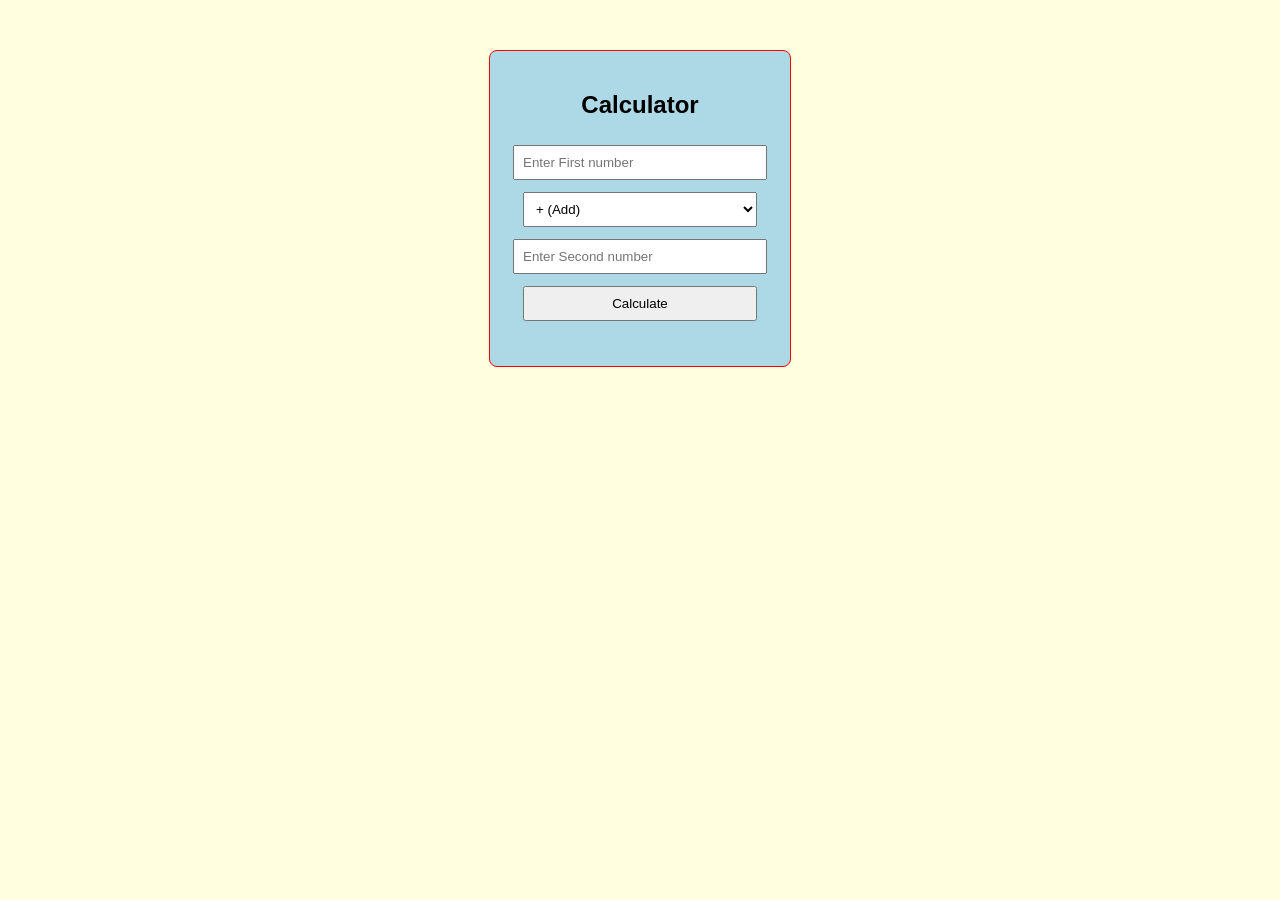
<file: l1.html>
<!DOCTYPE html>
<html>
<head>
  <title>Simple Calculator</title>
  <style>
    body
    {
      font-family: Arial;
      background-color:lightyellow;
    }

    #calculatorBox
    {
      width: 260px;
      margin: 50px auto;
      padding: 20px;
      background-color:lightblue;
      border: 1px solid red;
      border-radius: 8px;
      text-align: center;
    }

    input, select, button
    {
      width: 90%;
      padding: 8px;
      margin: 6px 0;
    }
  </style>
</head>
<body>
  <div id="calculatorBox">
    <h2>Calculator</h2>

    <input type="number" id="firstNumber" placeholder="Enter First number">

    <select id="operator">
      <option value="+">+ (Add)</option>
      <option value="-">- (Subtract)</option>
      <option value="*">* (Multiply)</option>
      <option value="/">/ (Divide)</option>
    </select>

    <input type="number" id="secondNumber" placeholder="Enter Second number">

    <button onclick="calculate()">Calculate</button>

    <h3 id="resultText"></h3>
  </div>

  <script>
    function calculate()
    {
      // Read the values entered by the user
      var firstNumber = parseFloat(document.getElementById("firstNumber").value);
      var secondNumber = parseFloat(document.getElementById("secondNumber").value);
      var operator = document.getElementById("operator").value;
      var result;

      
      if (isNaN(firstNumber) || isNaN(secondNumber))
      {
        document.getElementById("resultText").innerText = "Please enter both numbers";
        return;
      }

      
      if (operator == "+")
      {
        result = firstNumber + secondNumber;
      }
      else if (operator == "-")
      {
        result = firstNumber - secondNumber;
      }
      else if (operator == "*")
      {
        result = firstNumber * secondNumber;
      }
      else if (operator == "/")
      {
        if (secondNumber == 0)
        {
          document.getElementById("resultText").innerText = "Cannot divide by zero";
          return;
        }
        result = firstNumber / secondNumber;
      }

      
      document.getElementById("resultText").innerText = "Result = " + result;
    }
  </script>
</body>
</html>
</file>
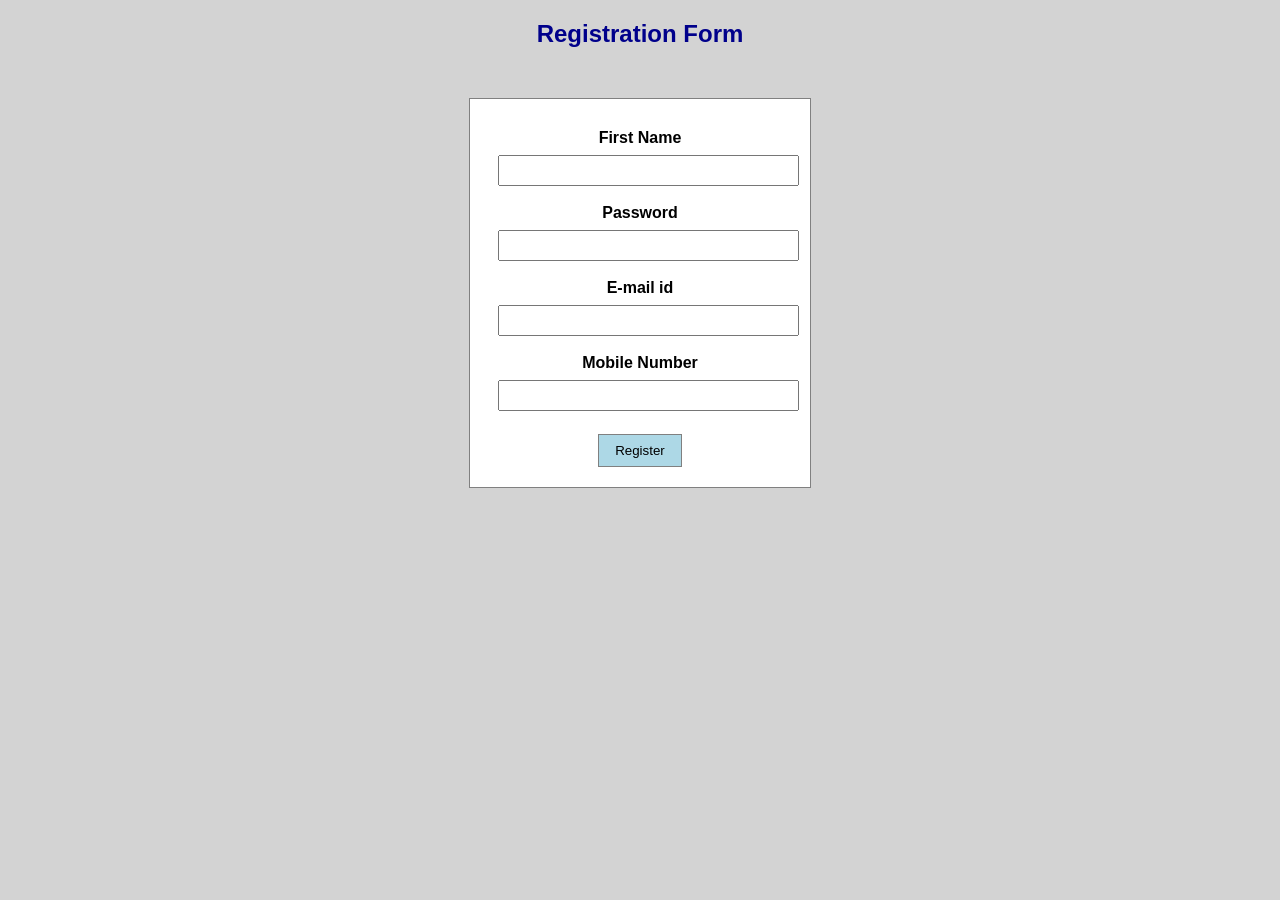
<file: l3.html>
<!DOCTYPE html>
<html>
<head>
  <title>Registration Page</title>

  <!-- External style sheet -->
  <link rel="stylesheet" type="text/css" href="3style.css">

  <!-- Internal style sheet -->
  <style>
    label
    {
      display: block;
      margin-top: 10px;
      font-weight: bold;
    }

    input
    {
      width: 95%;
      padding: 6px;
    }

    button
    {
      margin-top: 15px;
      padding: 8px 16px;
    }
  </style>
</head>
<body>
  <div id="registrationBox">

    <!-- Inline style sheet -->
    <h2 style="text-align: center; color: darkblue;">Registration Form</h2>

    <form onsubmit="return validateForm()">
      <label>First Name</label>
      <input type="text" id="firstName">

      <label>Password</label>
      <input type="password" id="password">

      <label>E-mail id</label>
      <input type="text" id="emailId">

      <label>Mobile Number</label>
      <input type="text" id="mobileNumber">

      <button type="submit">Register</button>
    </form>
  </div>

  <script>
    function validateForm()
    {
      var firstName = document.getElementById("firstName").value;
      var password = document.getElementById("password").value;
      var emailId = document.getElementById("emailId").value;
      var mobileNumber = document.getElementById("mobileNumber").value;

      // Patterns used for checking
      var namePattern = /^[a-zA-Z]{6,}$/;
      var passwordPattern = /^.{6,}$/;
      var emailPattern = /^[a-zA-Z0-9._]+@[a-zA-Z0-9]+\.[a-zA-Z]{2,}$/;
      var mobilePattern = /^[0-9]{10}$/;

      // a) First name: only alphabets and at least 6 characters
      if (namePattern.test(firstName) == false)
      {
        alert("First name must contain only alphabets and at least 6 characters");
        return false;
      }

      // b) Password: at least 6 characters
      if (passwordPattern.test(password) == false)
      {
        alert("Password must be at least 6 characters");
        return false;
      }

      // c) E-mail: must follow name@domain.com
      if (emailPattern.test(emailId) == false)
      {
        alert("Enter a valid e-mail id like name@domain.com");
        return false;
      }

      // d) Mobile number: exactly 10 digits
      if (mobilePattern.test(mobileNumber) == false)
      {
        alert("Mobile number must contain exactly 10 digits");
        return false;
      }

      alert("Registration successful");
      return true;
    }
  </script>
</body>
</html>
</file>
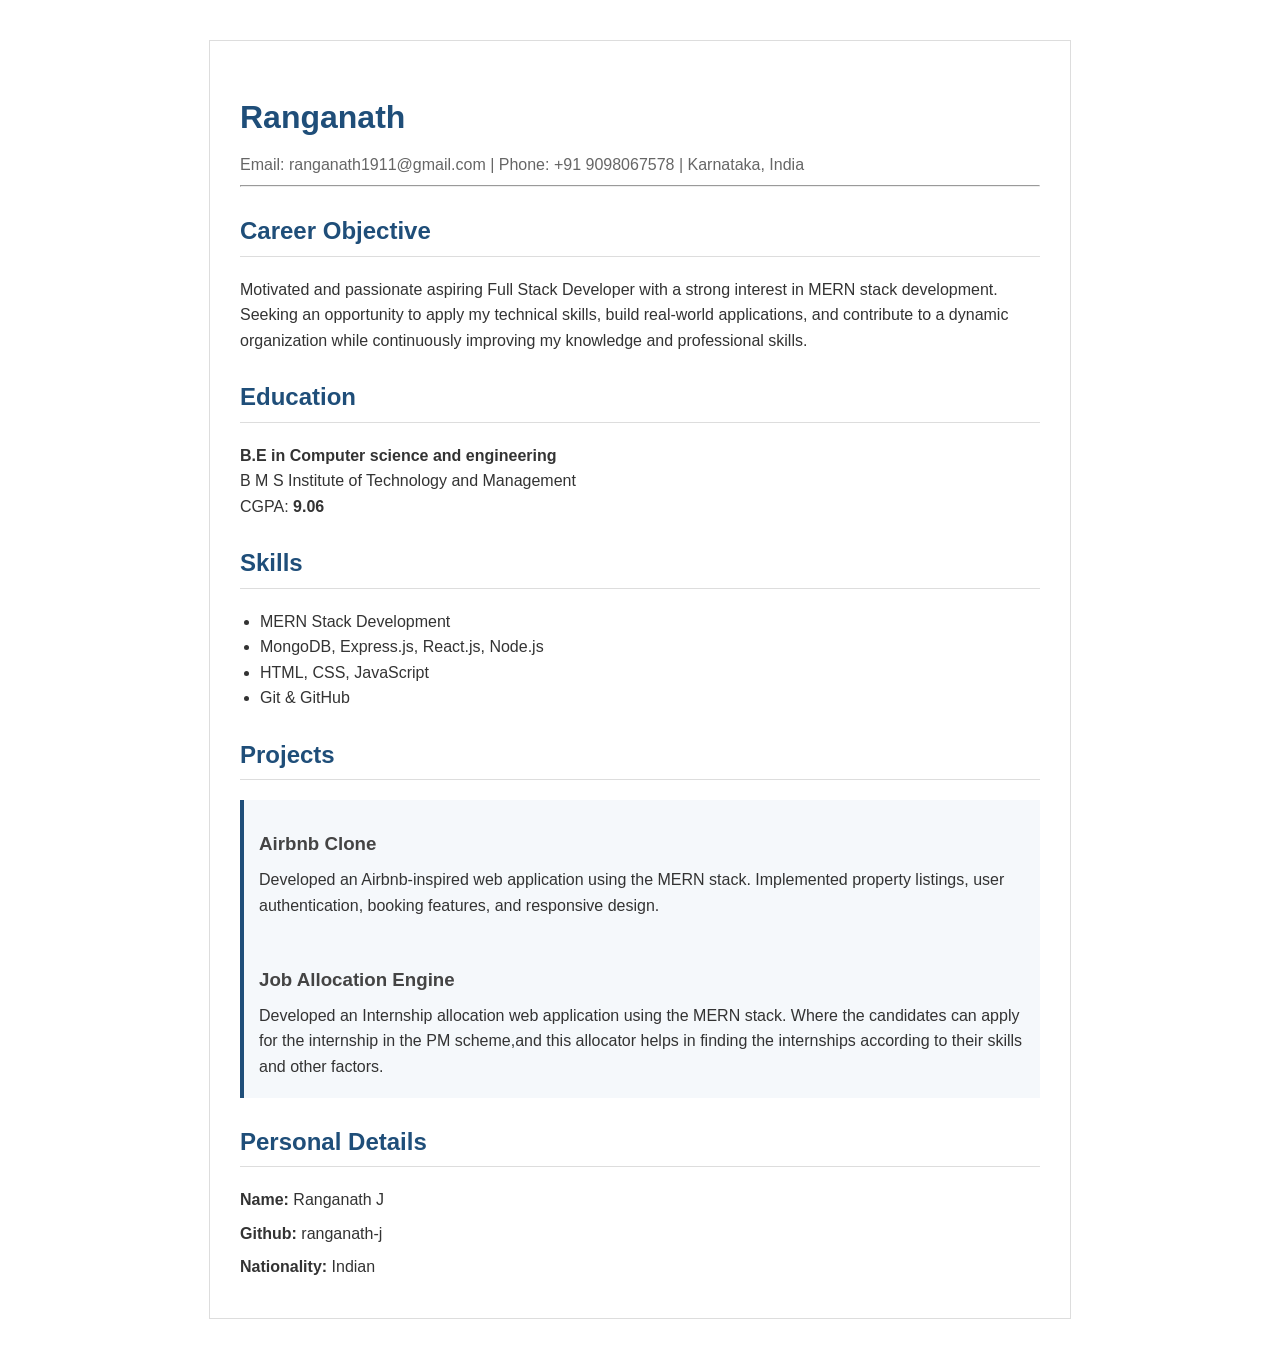
<file: res1.html>
<!DOCTYPE html>
<html lang="en">
<head>
    <meta charset="UTF-8">
    <meta name="viewport" content="width=device-width, initial-scale=1.0">
    <title>Ranganath - Resume</title>

    <style>
        body {
            font-family: Arial, sans-serif;
            max-width: 800px;
            margin: 40px auto;
            padding: 30px;
            color: #333;
            line-height: 1.6;
            border: 1px solid #ddd;
        }

        h1 {
            color: #1f4e79;
            margin-bottom: 5px;
        }

        h2 {
            color: #1f4e79;
            border-bottom: 1px solid #ddd;
            padding-bottom: 5px;
            margin-top: 25px;
        }

        h3 {
            margin-bottom: 5px;
            color: #444;
        }

        p {
            margin: 8px 0;
        }

        ul {
            padding-left: 20px;
        }

        .contact {
            color: #666;
        }

        .project {
            background: #f5f8fb;
            padding: 10px 15px;
            border-left: 4px solid #1f4e79;
        }
    </style>
</head>

<body>

    <h1>Ranganath</h1>

    <p class="contact">
        Email: ranganath1911@gmail.com |
        Phone: +91 9098067578 |
        Karnataka, India
    </p>

    <hr>
    
    <h2>Career Objective</h2>

    <div class="career">
        <p>
            Motivated and passionate aspiring Full Stack Developer with a strong
            interest in MERN stack development. Seeking an opportunity to apply
            my technical skills, build real-world applications, and contribute
            to a dynamic organization while continuously improving my knowledge
            and professional skills.
        </p>
    </div>

    <h2>Education</h2>
    <p>
        <strong>B.E in Computer science and engineering</strong><br>
        B M S Institute of Technology and Management<br>
        CGPA: <strong>9.06</strong>
    </p>

    <h2>Skills</h2>
    <ul>
        <li>MERN Stack Development</li>
        <li>MongoDB, Express.js, React.js, Node.js</li>
        <li>HTML, CSS, JavaScript</li>
        <li>Git & GitHub</li>
    </ul>

    <h2>Projects</h2>

    <div class="project">
        <h3>Airbnb Clone</h3>
        <p>
            Developed an Airbnb-inspired web application using the MERN stack.
            Implemented property listings, user authentication, booking features,
            and responsive design.
        </p>
    </div>

    <div class="project">
        <h3>Job Allocation Engine</h3>
        <p>
            Developed an Internship allocation  web application using the MERN stack.
            Where the candidates can apply for the internship in the PM scheme,and this allocator 
            helps in finding the internships according to their skills and other factors.
        </p>
    </div>

    <h2>Personal Details</h2>

    <div class="personal-details">
        <p><strong>Name:</strong> Ranganath J</p>
        <p><strong>Github:</strong> ranganath-j</p>
        <p><strong>Nationality:</strong> Indian</p> 
    </div>

    

</body>
</html>
</file>
<file: 3style.css>
body {
            font-family: Arial;
            background-color: lightgray;
            text-align: center;
        }

        form {
            background-color: white;
            width: 300px;
            margin: 50px auto;
            padding: 20px;
            border: 1px solid gray;
        }

        input {
            width: 90%;
            padding: 8px;
            margin: 8px;
        }

        button {
            padding: 10px 20px;
            background-color: lightblue;
            border: 1px solid gray;
            cursor: pointer;
        }

        #message {
            color: red;
        }
</file>
